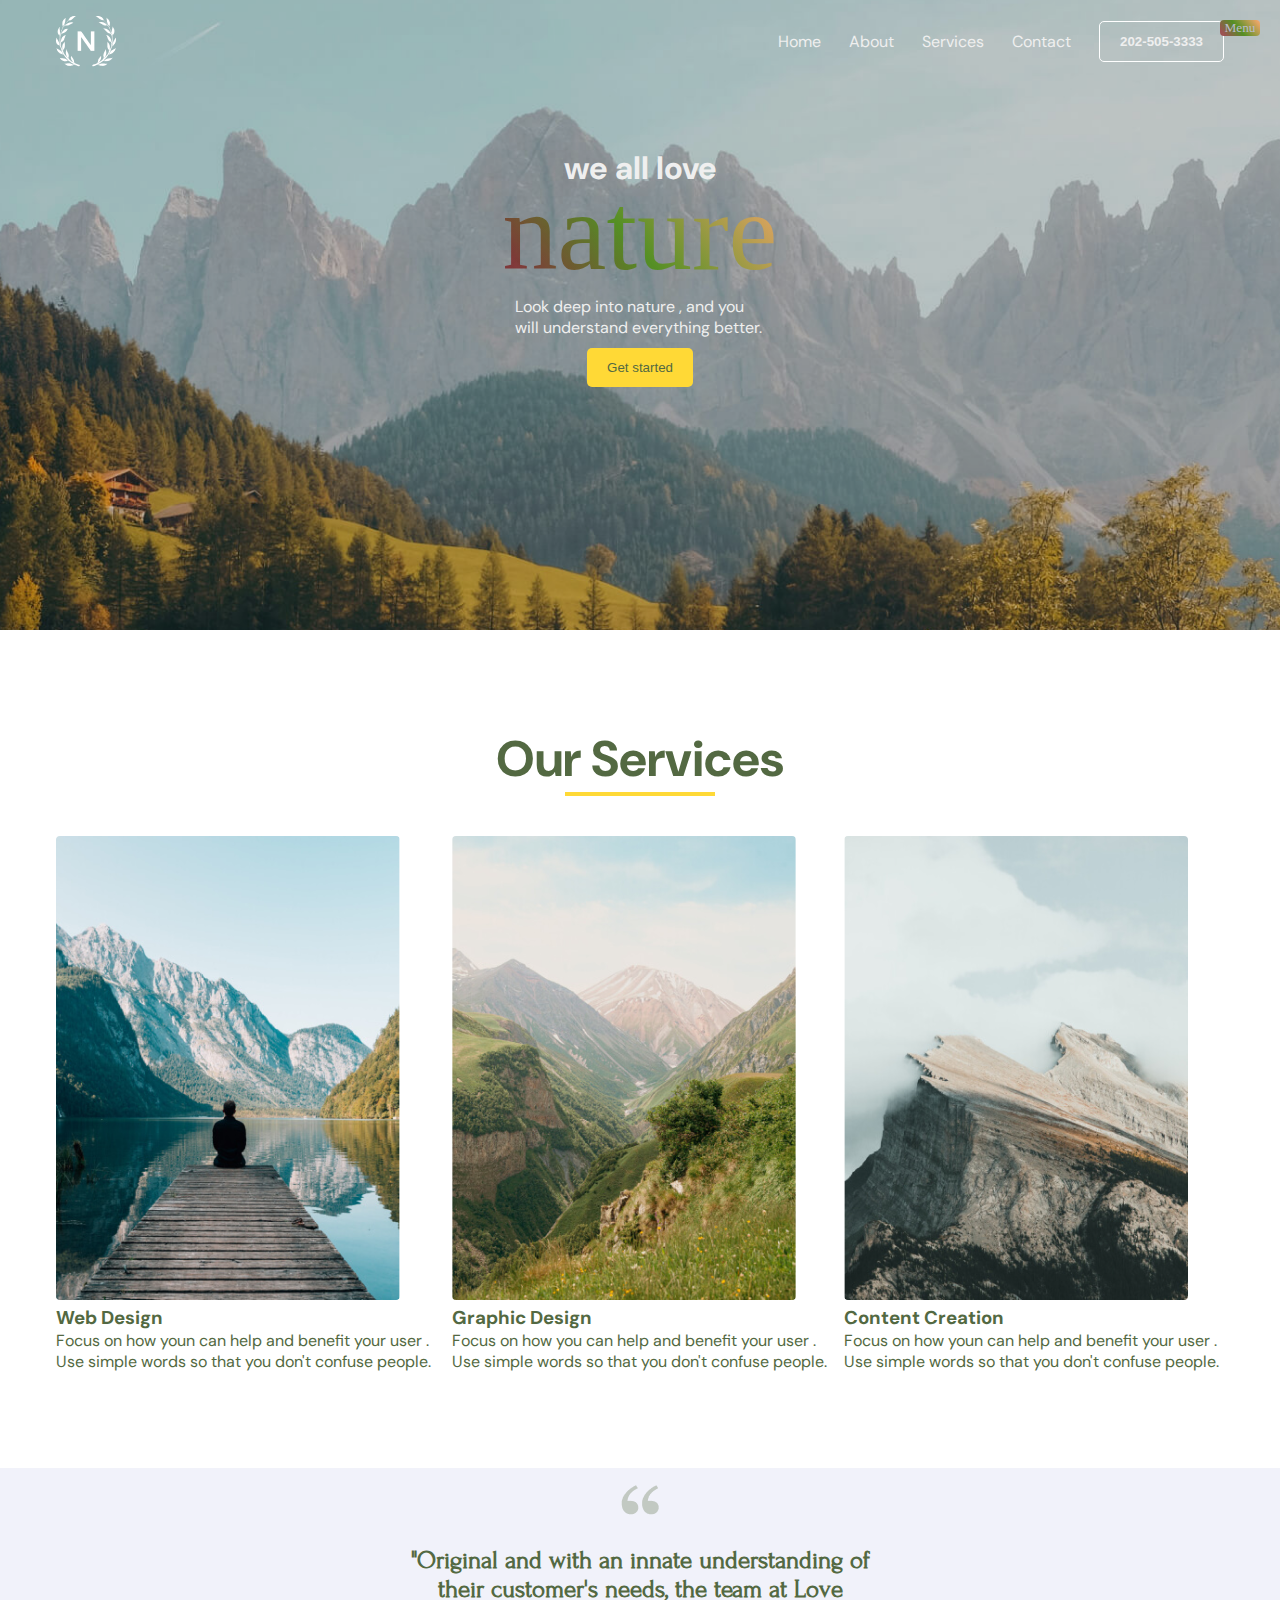
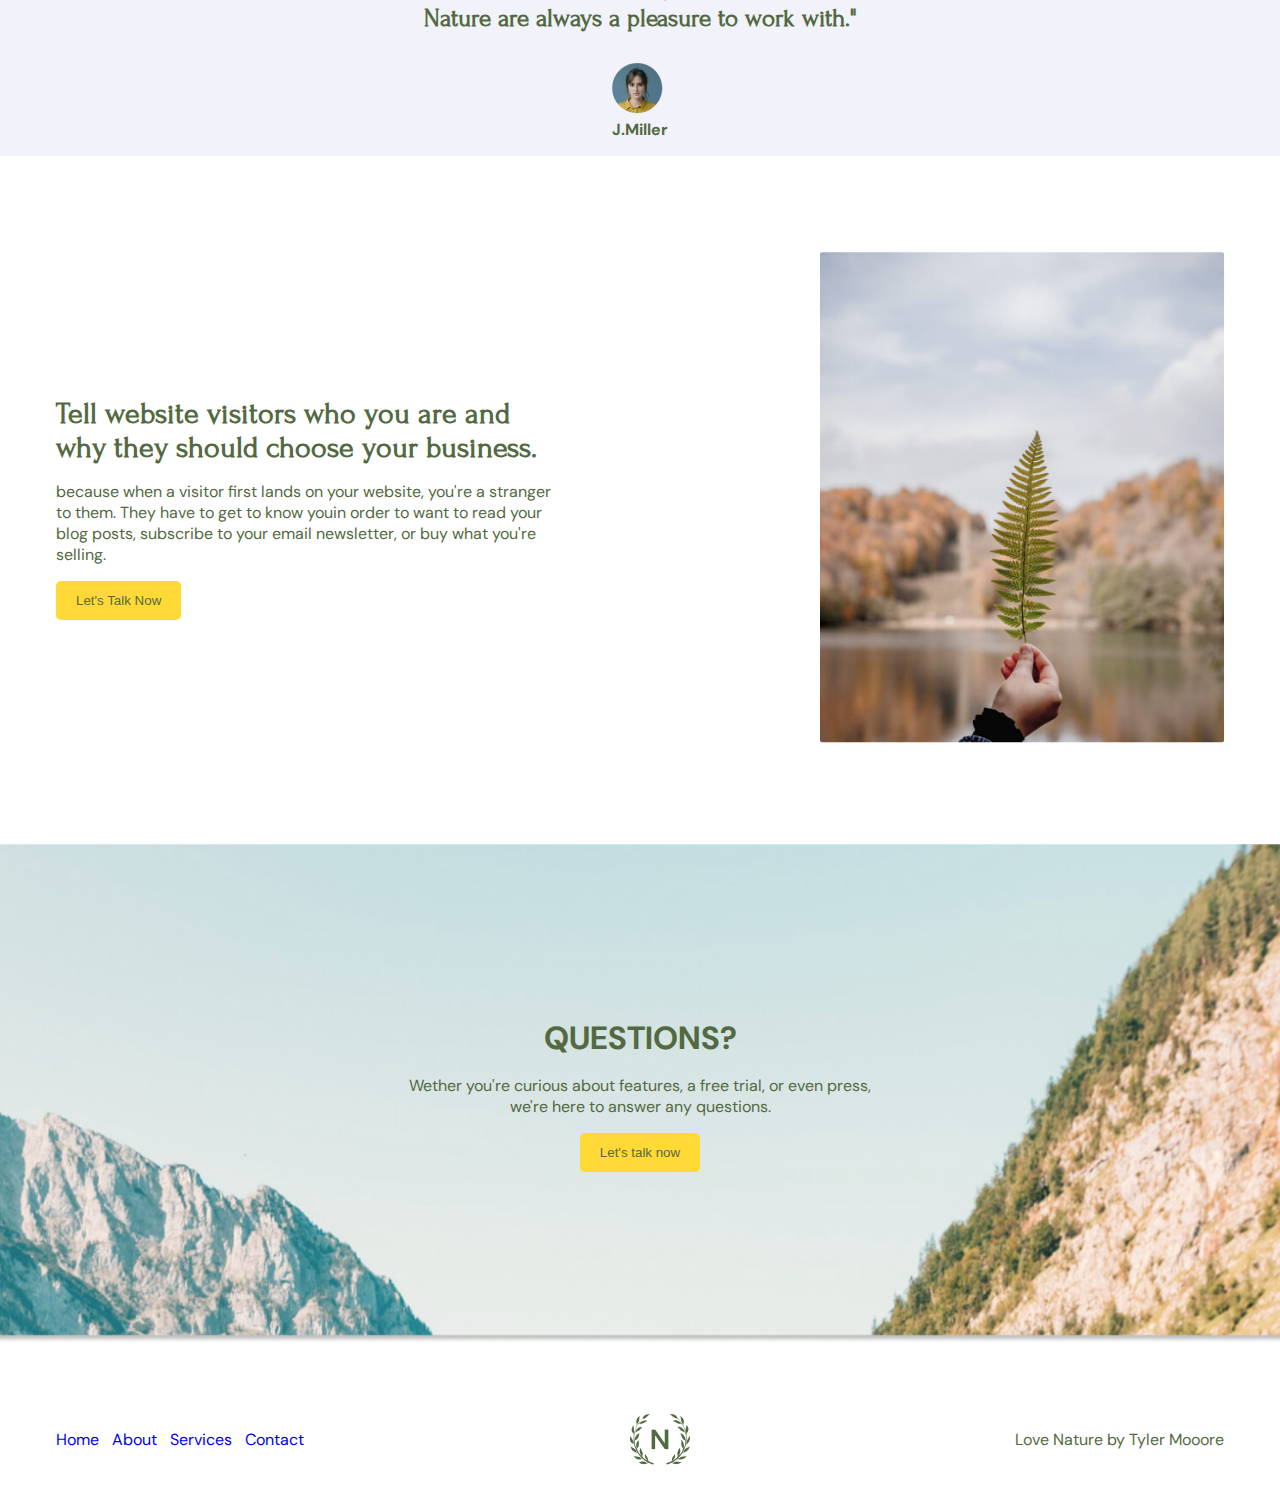
<file: index.html>
<!DOCTYPE html>
<html lang="en"> 
    <head>
        <meta charset="UTF-8">
<meta name="viewport" content="width=device-width,initial-scale=1.0">
<meta name="viewport" content="width=device-width,initial-scale=1.0">
<link rel="stylesheet" href="style1.css">
<link href="https://fonts.googleapis.com/css2?family=DM+Sans:ital,opsz,wght@0,9..40,100..1000;1,9..40,100..1000&family=Forum&family=Playwrite+IN:wght@100..400&family=Roboto:wght@400;500;700&display=swap" rel="stylesheet">

<title> nature </title>
    </head>
    <body>
      <div  id="main">
        <div class="container">
            <nav>
               <img src="logo.png"  class="logo">
               <ul class="nav-list">
                <li><a href="#">Home</a></li>
                <li><a href="#">About</a></li>
                <li><a href="#">Services</a></li>
                <li><a href="#">Contact</a></li>
                <li><button class="btn btn-secondary">202-505-3333</button></li>
               </ul> 
           <button class="menu-btn"> Menu </button>
            </nav>
     
      <div class="main-content">
        <h1 class="intro-heading">we all love</h1>
        <h1 class="main-heading">nature</h1>
        <p>Look deep into nature , and you will understand everything better.</p >
          <button class="btn btn-primary">Get started</button>
      </div>
    </div>
  </div>
      <section id="services"> 
        <div class="container">
          <div class="section-title">
            <h1>Our Services</h1>
            <div class="line"></div>
          </div>
          <div class="services">
            <div class="service">
              <img src="service-1.png">
              <h3>Web Design</h3>
              <p>Focus on how youn can help and benefit your user . Use simple words 
                so that you don't confuse people.</p>
            </div>
            <div class="service">
              <img src="service-2.png">
              <h3>Graphic Design</h3>
              <p>Focus on how you can help and benefit your user . Use simple words 
                so that you don't confuse people.</p>
            </div>
            <div class="service">
              <img src="service-3.png">
              <h3>Content Creation</h3>
              <p>Focus on how youn can help and benefit your user . Use simple words 
                so that you don't confuse people.</p>
            </div>
          </div>
        </div>
      </section>
      <section id="testimonial">
        <div class="container">
          <img src="quote.png">
          <h1>"Original and with an innate understanding of their customer's needs,
            the team at Love Nature are always a pleasure to work with."</h1>
          <div class="profile">
            <img src="profile.png"><h4> J.Miller</h4>
          </div>

        </div>
      </section>
      <section id="about-us">
        <div class="container">
          <div class="about-content">
            <h4></h4>
            <h1> Tell website visitors who you are and why they should
               choose your business.</h1>
               <p>because when a visitor first lands on your website, you're a stranger to them.
                 They have to get to know youin order to want to read your blog posts, subscribe
                to your email newsletter, or buy what you're selling.</p>
                <button class="btn btn-primary"> Let's Talk Now </button>

          </div>
          <div class="about-image">
            <img src="about.png">
          </div>
        </div>
      </section>
      <section id="questions">
        <div class="container">
        <h1>QUESTIONS?</h1>
        <p>Wether you're curious about features, a free trial, or even press, we're here to answer any questions. </p>
        <button class="btn btn-primary"> Let's talk now</button>
      </div>
      </section>
      <footer>
        <div class="container">
          <ul class="footer-links">
            <li><a href="#">Home</a></li>
            <li><a href="#">About</a></li>
            <li><a href="#">Services</a></li>
            <li><a href="#">Contact</a></li> 
          </ul>
<img src="logo-colored.png">
<p>Love Nature by Tyler Mooore</p>
        </div>
      </footer>

      <script>
        const navBtn = document.querySelector('.menu-btn')
        const navList = document.querySelector('.nav-list')
        navBtn.addEventListener('click',function(){
          navList.classList.toggle('active');
        })
      </script>
    </body>
</html>
</file>
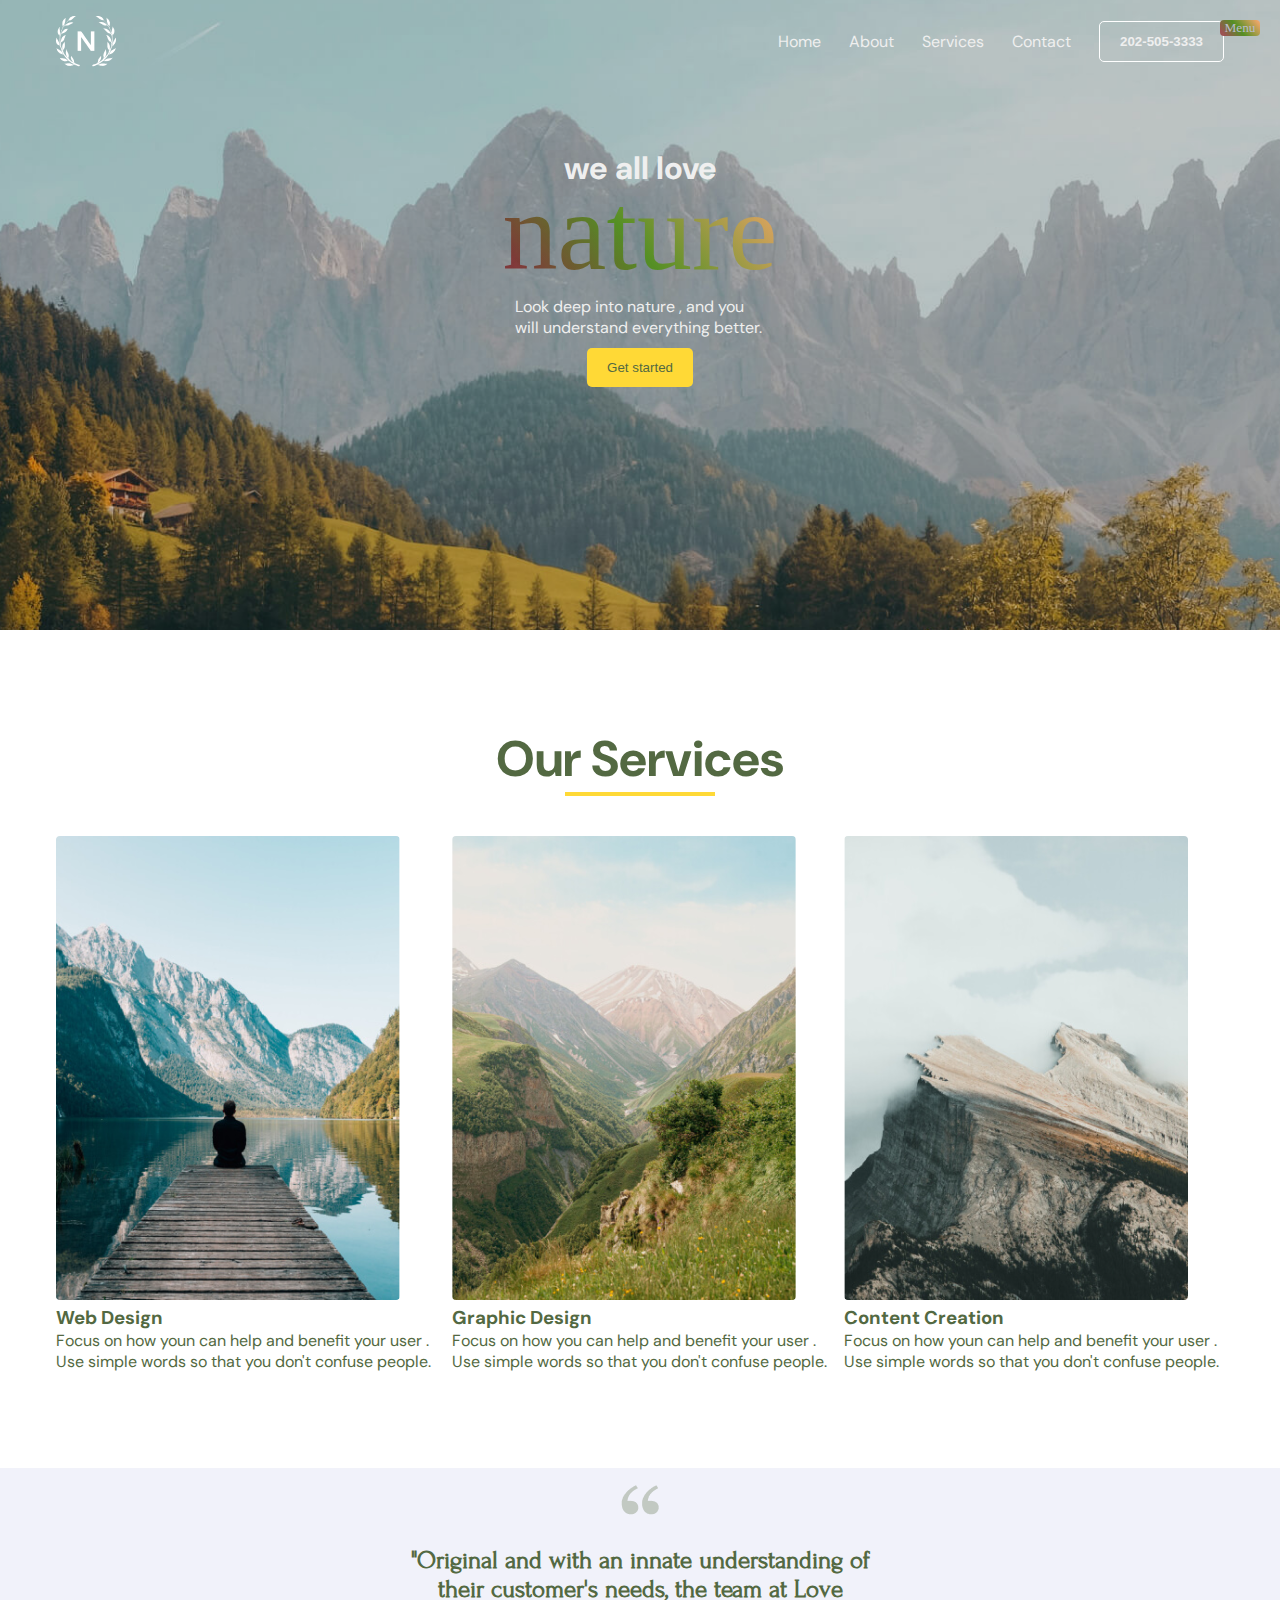
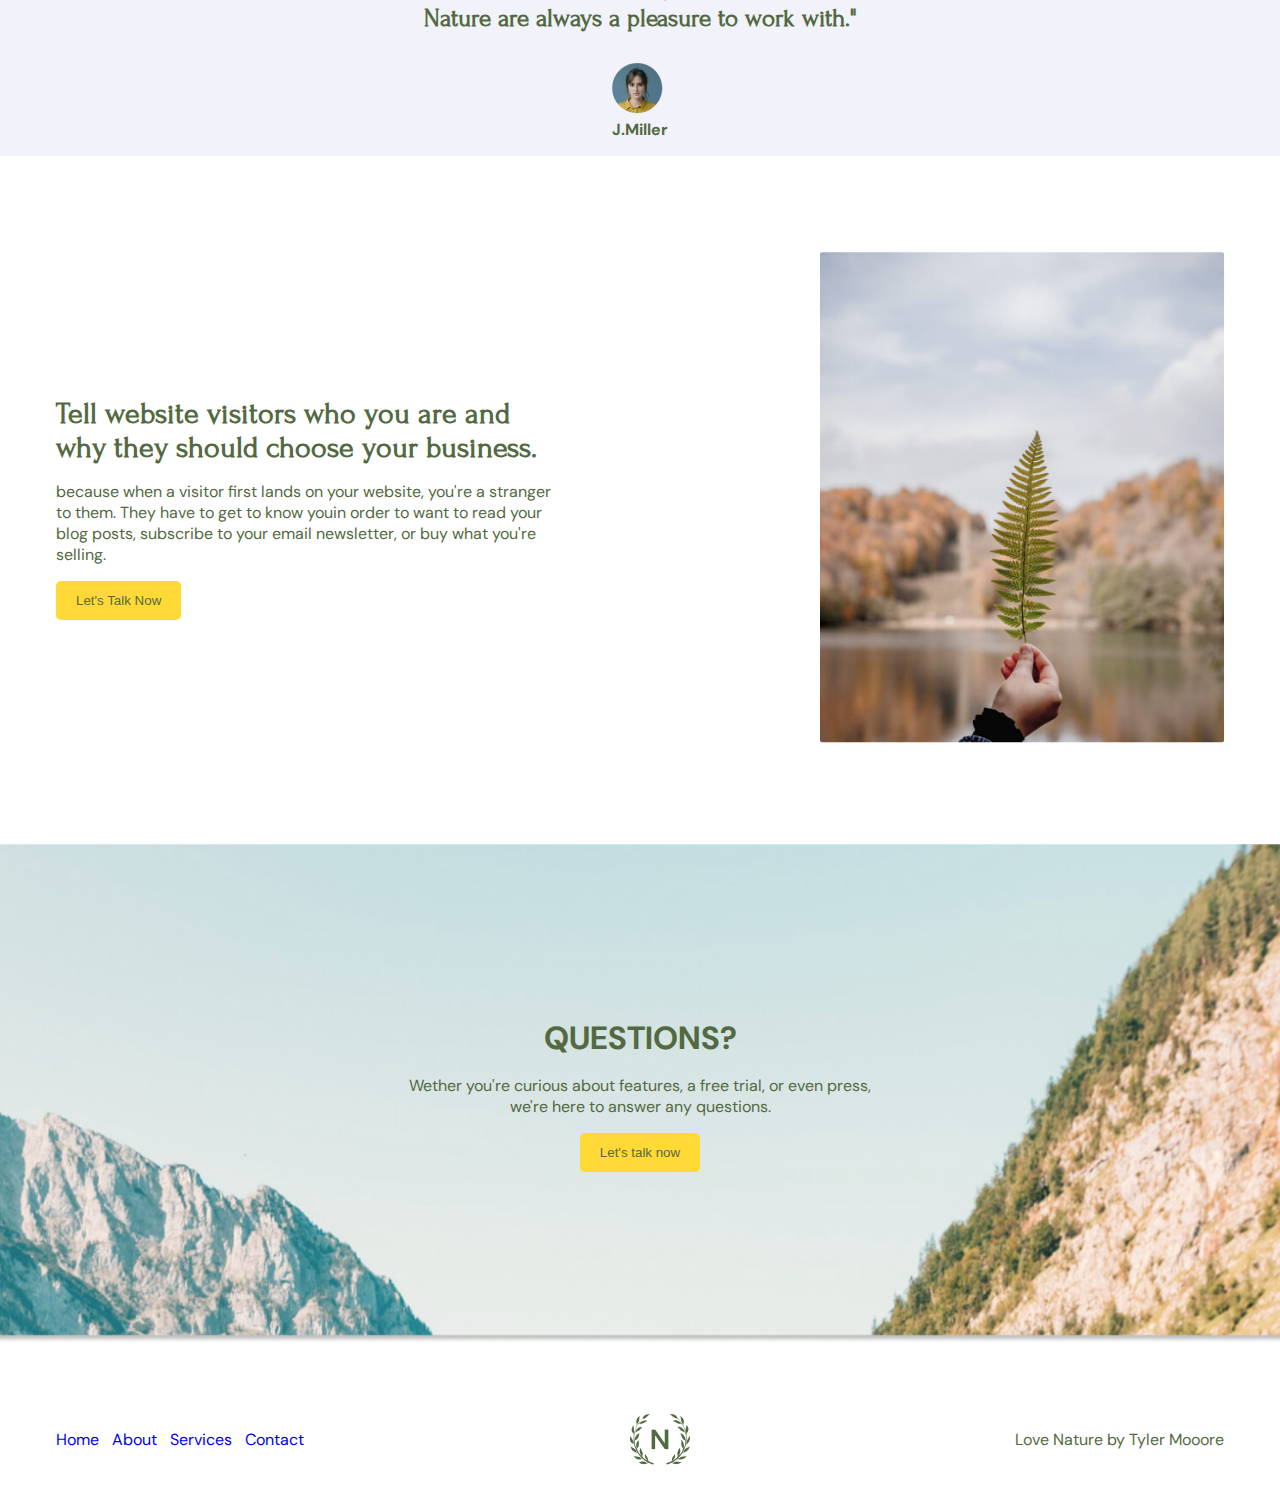
<file: nature.html>
<!DOCTYPE html>
<html lang="en">
    <head>
        <meta charset="UTF-8">
<meta name="viewport" content="width=device-width,initial-scale=1.0">
<meta name="viewport" content="width=device-width,initial-scale=1.0">
<link rel="stylesheet" href="style1.css">
<link href="https://fonts.googleapis.com/css2?family=DM+Sans:ital,opsz,wght@0,9..40,100..1000;1,9..40,100..1000&family=Forum&family=Playwrite+IN:wght@100..400&family=Roboto:wght@400;500;700&display=swap" rel="stylesheet">

<title> nature </title>
    </head>
    <body>
      <div  id="main">
        <div class="container">
            <nav>
               <img src="logo.png"  class="logo">
               <ul class="nav-list">
                <li><a href="#">Home</a></li>
                <li><a href="#">About</a></li>
                <li><a href="#">Services</a></li>
                <li><a href="#">Contact</a></li>
                <li><button class="btn btn-secondary">202-505-3333</button></li>
               </ul> 
           <button class="menu-btn"> Menu </button>
            </nav>
     
      <div class="main-content">
        <h1 class="intro-heading">we all love</h1>
        <h1 class="main-heading">nature</h1>
        <p>Look deep into nature , and you will understand everything better.</p >
          <button class="btn btn-primary">Get started</button>
      </div>
    </div>
  </div>
      <section id="services"> 
        <div class="container">
          <div class="section-title">
            <h1>Our Services</h1>
            <div class="line"></div>
          </div>
          <div class="services">
            <div class="service">
              <img src="service-1.png">
              <h3>Web Design</h3>
              <p>Focus on how youn can help and benefit your user . Use simple words 
                so that you don't confuse people.</p>
            </div>
            <div class="service">
              <img src="service-2.png">
              <h3>Graphic Design</h3>
              <p>Focus on how you can help and benefit your user . Use simple words 
                so that you don't confuse people.</p>
            </div>
            <div class="service">
              <img src="service-3.png">
              <h3>Content Creation</h3>
              <p>Focus on how youn can help and benefit your user . Use simple words 
                so that you don't confuse people.</p>
            </div>
          </div>
        </div>
      </section>
      <section id="testimonial">
        <div class="container">
          <img src="quote.png">
          <h1>"Original and with an innate understanding of their customer's needs,
            the team at Love Nature are always a pleasure to work with."</h1>
          <div class="profile">
            <img src="profile.png"><h4> J.Miller</h4>
          </div>

        </div>
      </section>
      <section id="about-us">
        <div class="container">
          <div class="about-content">
            <h4></h4>
            <h1> Tell website visitors who you are and why they should
               choose your business.</h1>
               <p>because when a visitor first lands on your website, you're a stranger to them.
                 They have to get to know youin order to want to read your blog posts, subscribe
                to your email newsletter, or buy what you're selling.</p>
                <button class="btn btn-primary"> Let's Talk Now </button>

          </div>
          <div class="about-image">
            <img src="about.png">
          </div>
        </div>
      </section>
      <section id="questions">
        <div class="container">
        <h1>QUESTIONS?</h1>
        <p>Wether you're curious about features, a free trial, or even press, we're here to answer any questions. </p>
        <button class="btn btn-primary"> Let's talk now</button>
      </div>
      </section>
      <footer>
        <div class="container">
          <ul class="footer-links">
            <li><a href="#">Home</a></li>
            <li><a href="#">About</a></li>
            <li><a href="#">Services</a></li>
            <li><a href="#">Contact</a></li> 
          </ul>
<img src="logo-colored.png">
<p>Love Nature by Tyler Mooore</p>
        </div>
      </footer>

      <script>
        const navBtn = document.querySelector('.menu-btn')
        const navList = document.querySelector('.nav-list')
        navBtn.addEventListener('click',function(){
          navList.classList.toggle('active');
        })
      </script>
    </body>
</html>
</file>
<file: style1.css>
@import url('https://fonts.googleapis.com/css2?family=DM+Sans:ital,opsz,wght@0,9..40,100..1000;1,9..40,100..1000&family=Forum&family=Roboto:wght@400;500;700&display=swap')



 :root {
 --primary: #536942;
    --secondary: #ffd936;
    --white:#efefef;
}
* {
    margin:0;
    padding:0;
    box-sizing: border-box;}
body{
    font-family: "DM sans",sans-serif;
    color:#536942;
}
#main{
    background-image: url("main.png");
    min-height: 70vh;
    background-position: bottom center;
    background-size: cover;

}
a{
    text-decoration: none;
}
.container{
   max-width: 1200px;
    padding: 16px;
    margin: auto;
}
nav{
    display: flex;
    justify-content: space-between;
    align-items: center;
}
.btn{
    background-color: transparent;
    padding: 12px 20px;
    outline: none ;
    cursor: pointer;
    border-radius: 5px;
}
.btn-secondary{
    border: 1px solid white;
    color: #efefef;
    font-weight: bold;

}
.nav-list{
    display: flex;
 gap:28px;
 list-style: none;
 align-items: center;
   
}
.nav-list a{
    color: #efefef;
  
}
.btn-primary{
    background-color:#ffd936; 
    border: none;
    color: #536942;
    transition: all 0.8s ease;
}
.btn:hover{
    transform: scale(1.08);
    color: #ffd936;
    background-color:#536942;
    
 }
.main-content{
   display: flex;
   align-items: center;
   flex-direction: column;
    margin-top: 80px;
    justify-content: center;
    color:#efefef
}
.main-contant .intro-heading{
    font-size: 65px;

}
.main-content .main-heading{

font-size: 110px;
margin-top: -20px;
font-family: "Playing india";
font-weight: 200;
background-image: linear-gradient(50deg,rgba(124, 23, 23, 0.726) 10%,#548f24 46%,#ffa970  100%);
-webkit-background-clip: text;
color: transparent;

}
.main-content p{
    max-width: 250px;
    margin-bottom: 10px;

}
.menu-btn{
    position: absolute;
    top: 20px;
    right: 20px;
    width: 40px;
    border: none;
    background-image: linear-gradient(50deg,rgba(124, 23, 23, 0.726) 10%,#548f24 46%,#ffa970  100%);
 color:rgb(187, 187, 204);
 border-radius: 4px;
 font-family: "playing india";
}
.section-title h1{
    font-size:50px;
    text-align: center;
}
.section-title .line{
    width: 150px;
    height: 4px;
    background-color: #ffd936;
    margin:auto;
}
section{
    margin: 80px auto;
}
.services{
    margin-top: 40px;
    display: flex;
    gap:16px;
    justify-content:center;
   
} 
.service{
width:350;

}
.service img{
border-radius: 4px;
transition: 0.5s ease;
max-width: 100%;
    }
    .service img:hover{
        transform: scale(1.05);
    }
    #testimonial{
        background-color: #f1f2fa;
    }

    #testimonial .container{
display: flex;
flex-direction: column;
align-items: center;
max-width: 500px;

gap:30px;
padding: 16px 16px;
    }
    #testimonial h1{
        font-size: 25px;
        font-family: 'Forum',sans-serif;
        text-align: center;
       
    }
    #testimonal .profile{
        display:flex;
        flex-direction: column;
        justify-content:center;
        align-items: center;
    }
   #about-us .container{
    display: flex;
    align-items: center;
    justify-content: space-between;
    gap:120px

   }
   #about-us .container .about-content{
    max-width: 500px;
    display:flex;
    flex-direction: column;
    gap: 16px;
    align-items: start;
   }
   #about-us .container .about-content h1{
    font-family: 'forum',sans-serif;
    font-size: 30px;
   }
   #questions{
    min-height: 500px;
    background-image: url('main-2.png');
    background-position: bottom center;
    background-size: cover;
   }
   #questions .container{
    max-width: 500px;
    display: flex;
    flex-direction: column;
    gap:16px;
    align-items: center;
    justify-content: center;
    height: 500px;
    text-align: center;
   }
   footer{
    margin-top: -30px;
   }
   footer .container{
    display: flex;
    padding:20px 16px;
    justify-content: space-between;
 align-items: center;
   }
   .footer-links{
    list-style: none;
    display: flex;
    flex-direction: row;
   gap:13px
   }
@media screen and (max-width:520px){
    .menu-btn{
        display: block;
    }
    .nav-list{ 
    flex-direction: column;
    background: gray;
    position: absolute;
    top: 0;
    right: -900px;
    width: 80%;
    height: 100vh;
    padding-top: 80px;
transition: all 0.3s ease;
}
    .nav-list.active{
        right: 0;
    }
   


.nav-list li:not(:last-child){
    text-align: left; 
    width: 100%;
    padding: 10px 30px;
border-bottom:1px solid white ;

}
#about-us .container{
    flex-direction: column;
    gap:30px;
}
footer .container{
    display: flex;
    flex-direction: column;
 gap: 30px;
}}
</file>
